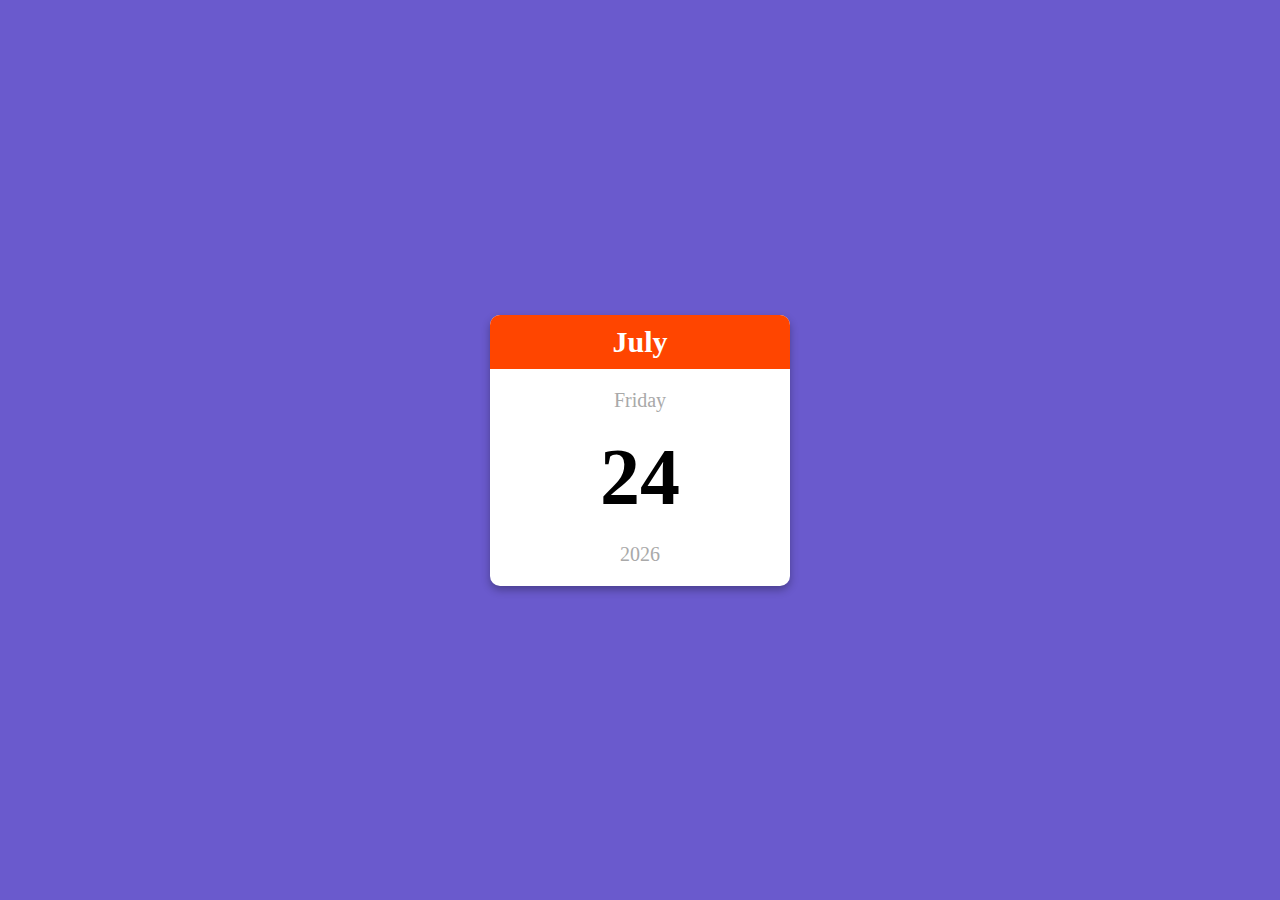
<file: mini-calender/index2.html>
<!DOCTYPE html>
<html lang="en">
    
<head>
    <meta charset="UTF-8">
    <meta name="viewport" content="width=device-width, initial-scale=1.0">
    <title>Mini Calender</title>
    <link rel="stylesheet" href="style2.css">
</head>
<body>
    <div class="calender-container">
        <p class="month-name" id="month-name">April1</p>
        <p class="day-name" id="day-name">Friday</p>
        <p class="day-number" id="day-number">20</p>
        <p class="year" id="year">2020</p>
        </div>
    
    <script src="index2.js"></script>
</body>
</html>
</file>
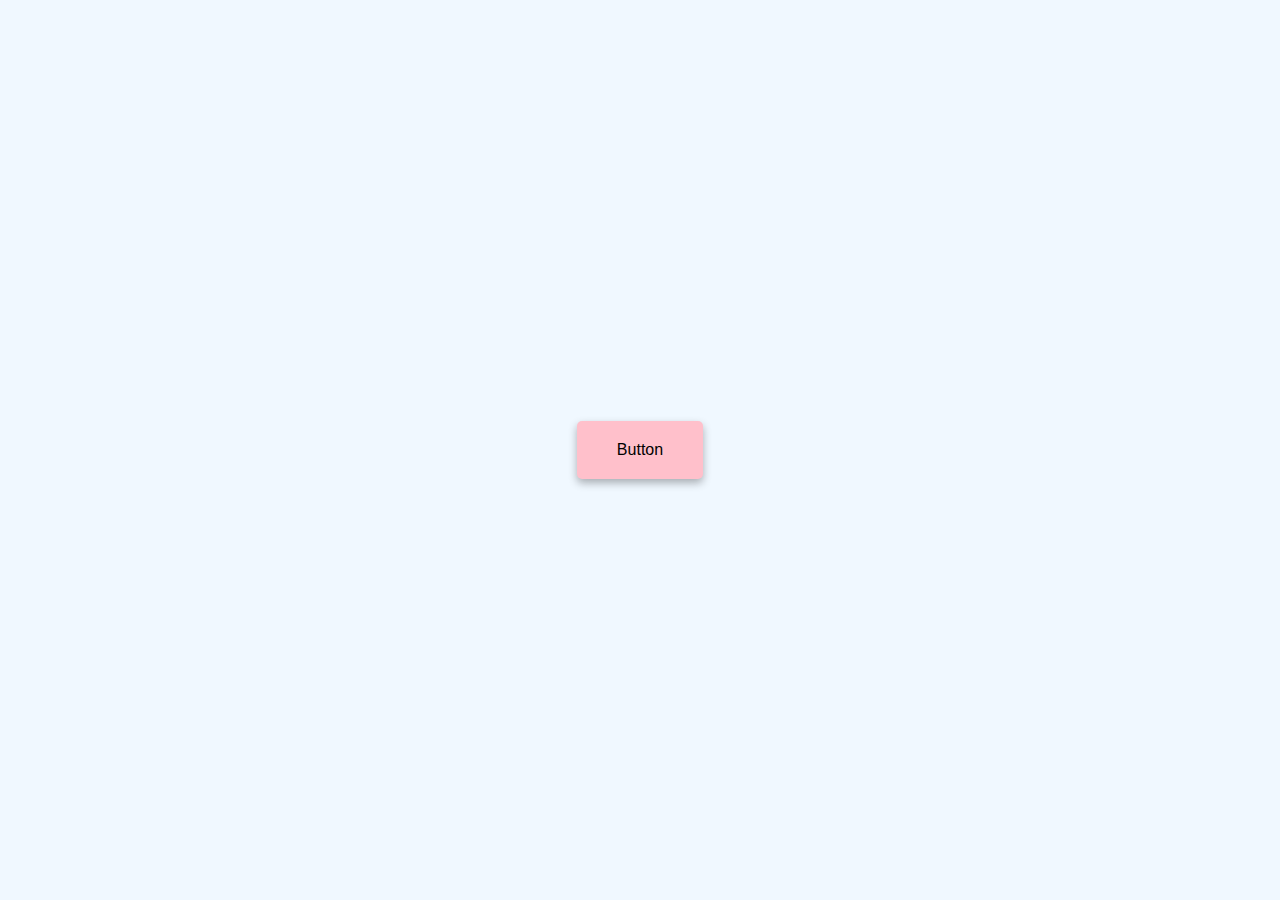
<file: prev-button/index3.html>
<!DOCTYPE html>
<html lang="en">
<head>
    <meta charset="UTF-8">
    <meta name="viewport" content="width=device-width, initial-scale=1.0">
    <title>Button Ripple Effect</title>
    <link rel="stylesheet" href="style3.css">
</head>
<body>
    <a href="" class="btn"><span>Button</span></a>
    <script src="index3.js"></script>
</body>
</html>
</file>
<file: mini-calender/style2.css>
body{
    margin: 0;
    display: flex;
    justify-content: center;
    height: 100vh;
    align-items: center;
    font-family: cursive;
   background-color: slateblue;
}
.calender-container{
    background-color: #fff;
    width: 300px;
    text-align: center;
    border-radius: 10px;
    box-shadow: 0 4px 8px rgba(0,0,0,0.3);
    overflow: hidden;
}
.month-name{
    margin: 0;
    background-color: orangered;
    color: white;
    padding: 10px;
    font-size: 30px;
    font-weight: bold;

}
.day-name{
    font-size: 20px;
    font-weight: 300;
    color: darkgray;
}
.day-number{
    font-size: 80px;
    font-weight: bold;
    margin: 0;
}
.year{
    margin: 20px 0;
    font-size: 20px;
    color: darkgray;
    font-weight: 500;
}
</file>
<file: prev-button/style3.css>
body{
    margin: 0;
    height: 100vh;
    justify-content: center;
    display: flex;
    align-items: center;
    background-color: aliceblue;
    font-family: sans-serif;
}

.btn{
    background-color: pink;
    padding: 20px 40px;
    border-radius: 5px;
    box-shadow: 0 4px 8px rgba(0,0,0,.3);
    text-decoration: none;
    color: black;
    position: relative;
    overflow: hidden;

}

.btn span{
  position: relative;
  z-index: 1;
}
.btn::before{
  content: "";
  position: absolute;
  background-color: orangered;
  width: 0px;
  height: 0px;
  left:(var--xPos);
  top:(var--yPos);
  transform: translate(-50%, -50%);
  border-radius: 50%;
  transition: width .5s, height .5s;

}
.btn:hover::before{
  width:300px;
  height:300px
}
</file>
